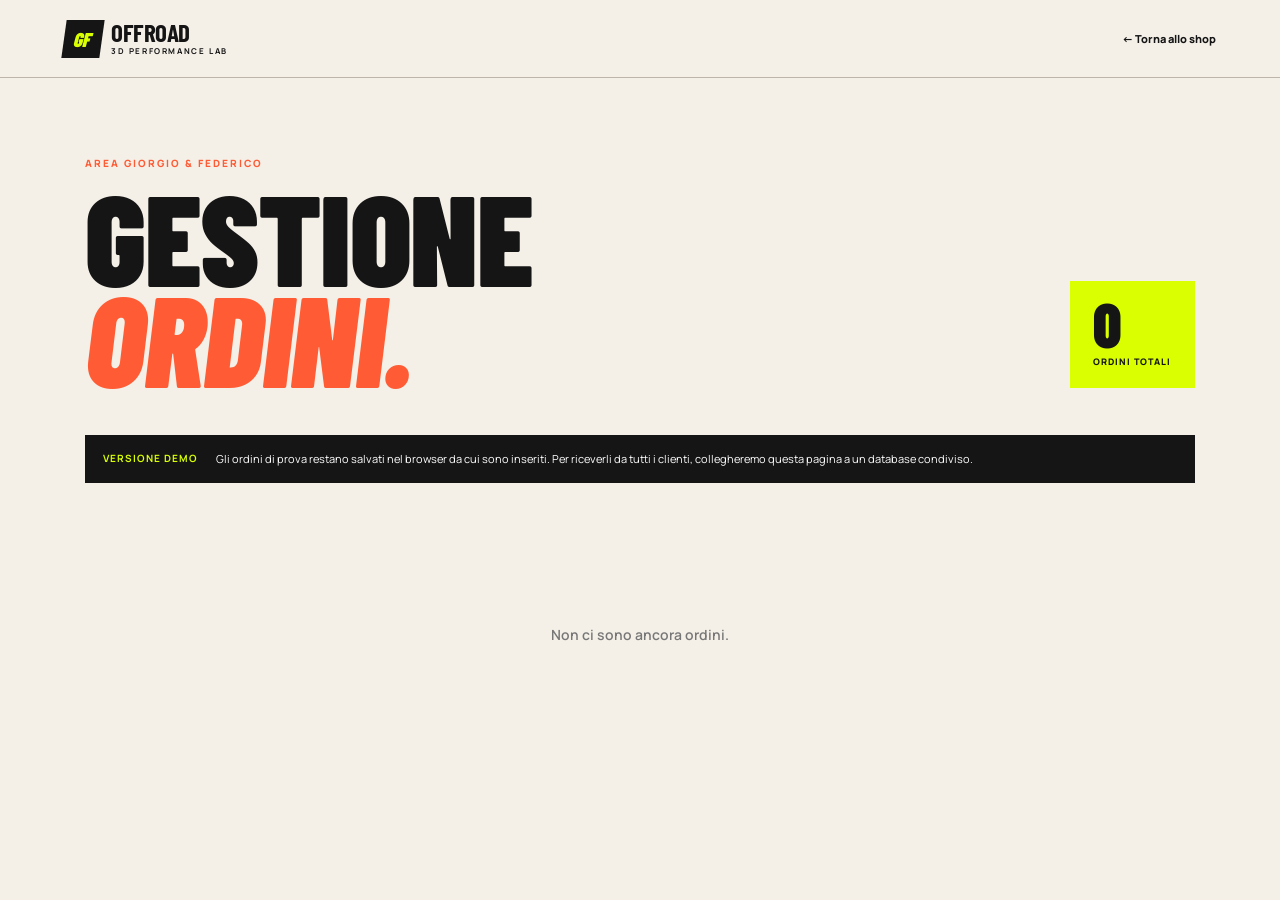
<file: gestione.html>
<!doctype html><html lang="it"><head><meta charset="UTF-8"><meta name="viewport" content="width=device-width,initial-scale=1.0"><title>GF Offroad Lab — Gestione ordini</title><link rel="preconnect" href="https://fonts.googleapis.com"><link rel="preconnect" href="https://fonts.gstatic.com" crossorigin><link href="https://fonts.googleapis.com/css2?family=Barlow+Condensed:ital,wght@0,600;0,700;0,800;0,900&family=Manrope:wght@400;500;600;700;800&display=swap" rel="stylesheet"><link rel="stylesheet" href="style.css"></head><body class="admin-body"><header class="header"><a class="brand" href="index.html"><span class="brand-mark">GF</span><span><b>OFFROAD</b><small>3D PERFORMANCE LAB</small></span></a><a class="back-shop" href="index.html">← Torna allo shop</a></header><main class="admin"><div class="admin-heading"><div><p class="eyebrow">AREA GIORGIO & FEDERICO</p><h1>GESTIONE<br><em>ORDINI.</em></h1></div><div class="admin-count"><span id="orderCount">0</span><small>ORDINI TOTALI</small></div></div><div class="admin-note"><b>VERSIONE DEMO</b><span>Gli ordini di prova restano salvati nel browser da cui sono inseriti. Per riceverli da tutti i clienti, collegheremo questa pagina a un database condiviso.</span></div><section id="orders" class="orders"><p class="empty">Non ci sono ancora ordini.</p></section></main><script src="gestione.js"></script></body></html>
</file>
<file: style.css>
:root{--ink:#151515;--sand:#e8e3da;--acid:#d9ff00;--orange:#ff5c35;--muted:#77716a}*{box-sizing:border-box}html{scroll-behavior:smooth}body{margin:0;background:var(--sand);color:var(--ink);font-family:Manrope,Arial,sans-serif}.header{height:78px;padding:0 clamp(20px,5vw,76px);display:flex;align-items:center;justify-content:space-between;border-bottom:1px solid #bbb5ac;position:relative;z-index:5}.brand{color:inherit;text-decoration:none;display:flex;align-items:center;gap:9px;font-family:'Barlow Condensed',sans-serif;line-height:.8}.brand-mark{display:grid;place-items:center;background:var(--ink);color:var(--acid);font-size:20px;font-weight:900;font-style:italic;width:38px;height:38px;transform:skew(-8deg)}.brand b{display:block;font-size:25px;letter-spacing:-.5px}.brand small{font:700 8px/1 Manrope,sans-serif;letter-spacing:1.6px}.header nav{display:flex;gap:30px}.header nav a,.cart-button{color:inherit;text-decoration:none;font-size:12px;font-weight:800;text-transform:uppercase;letter-spacing:.7px}.cart-button{border:0;background:var(--acid);padding:11px 17px;cursor:pointer}.cart-button span{background:var(--ink);color:white;border-radius:50%;padding:1px 6px;margin-left:4px}.hero{position:relative;min-height:590px;background:var(--ink);color:white;overflow:hidden;padding:clamp(70px,11vw,150px) clamp(20px,9vw,140px)}.hero-grid{position:absolute;inset:0;background:linear-gradient(90deg,transparent 49.85%,#313131 50%,transparent 50.15%),linear-gradient(#242424 1px,transparent 1px);background-size:100% 100%,100% 85px;opacity:.8}.hero:after{content:'';width:600px;height:600px;position:absolute;right:-220px;top:-260px;background:var(--acid);border-radius:50%;filter:blur(0);opacity:.9}.hero-copy{position:relative;z-index:1;max-width:700px}.eyebrow{font-size:10px;font-weight:800;letter-spacing:2px;margin:0 0 16px;color:var(--orange)}h1,h2{font-family:'Barlow Condensed',Impact,sans-serif;font-weight:900;line-height:.79;letter-spacing:-1.5px;margin:0}h1{font-size:clamp(70px,10.6vw,150px)}h1 em,h2 em{color:var(--acid);font-style:italic}.hero-text{font-size:15px;line-height:1.65;max-width:410px;margin:29px 0}.button{display:inline-flex;gap:19px;align-items:center;text-decoration:none;border:0;font-family:Manrope,sans-serif;font-weight:800;font-size:12px;cursor:pointer}.primary{background:var(--acid);padding:16px 20px;color:var(--ink)}.primary span{font-size:18px}.hero-card{position:absolute;z-index:2;right:clamp(20px,9vw,140px);bottom:52px;width:215px;height:260px;background:#f3eee5;color:var(--ink);padding:18px;display:flex;flex-direction:column;justify-content:space-between;transform:rotate(4deg);box-shadow:12px 14px 0 var(--orange)}.hero-card>span,.hero-card small{font-size:9px;font-weight:800;letter-spacing:1px}.hero-card strong{font:800 28px/.8 'Barlow Condensed';letter-spacing:-.4px}.plug-illustration{height:96px;display:flex;justify-content:center;align-items:center}.plug-illustration i{display:block;background:var(--orange);border:5px solid var(--ink);width:52px;height:63px;border-radius:17px 17px 8px 8px;transform:rotate(25deg);margin:-6px}.plug-illustration i:nth-child(2){background:var(--acid);transform:translateY(-15px) rotate(-8deg);z-index:2}.scroll-note{position:absolute;z-index:1;bottom:24px;left:clamp(20px,5vw,76px);font:800 9px Manrope;letter-spacing:1.8px;color:#aaa}.scroll-note span{font-size:20px;color:var(--acid);margin-left:8px}.marquee{background:var(--acid);overflow:hidden;white-space:nowrap;display:flex;align-items:center;justify-content:space-around;min-height:57px;font:900 25px 'Barlow Condensed';letter-spacing:.4px}.marquee i{font-style:normal;color:var(--orange)}.section{padding:105px clamp(20px,9vw,140px)}.section-heading{display:flex;justify-content:space-between;align-items:end;margin-bottom:47px}.section-heading h2,.why h2,.about h2,.faq h2{font-size:clamp(55px,6.3vw,88px)}.section-heading>p{max-width:330px;font-size:13px;line-height:1.7;color:#514d48}.product-grid{display:grid;grid-template-columns:repeat(3,1fr);gap:17px}.product{background:#f5f1e9;min-width:0}.product-visual{height:245px;display:grid;place-items:center;position:relative;overflow:hidden}.product-visual:after{content:attr(data-tag);position:absolute;top:14px;left:14px;font:800 9px Manrope;letter-spacing:1px;background:var(--ink);color:white;padding:6px 8px}.shape{width:130px;height:130px;background:var(--product);border:7px solid var(--ink);box-shadow:8px 8px 0 rgba(21,21,21,.14)}.shape.plug{border-radius:41% 41% 20% 20%;transform:rotate(27deg)}.shape.guard{width:157px;height:75px;border-radius:20px 55px 20px 55px;transform:rotate(-16deg)}.shape.hook{width:100px;height:105px;border-radius:50% 50% 16px 16px;transform:rotate(20deg)}.product-info{padding:19px}.product-info p{font-size:9px;font-weight:800;letter-spacing:1.2px;color:var(--muted);margin:0 0 5px}.product-info h3{font:800 27px/.9 'Barlow Condensed';margin:0}.product-bottom{display:flex;justify-content:space-between;align-items:center;margin-top:23px}.product-bottom b{font-size:14px}.add{background:transparent;border:1px solid var(--ink);font:800 10px Manrope;padding:8px 10px;cursor:pointer}.add:hover{background:var(--acid)}.why{display:grid;grid-template-columns:1fr 1fr;gap:clamp(35px,9vw,140px);background:var(--orange)}.why-visual{background:var(--ink);min-height:415px;color:var(--acid);padding:27px;display:flex;flex-direction:column;justify-content:space-between}.why-visual .number{font:900 clamp(150px,19vw,275px)/.72 'Barlow Condensed';letter-spacing:-12px;font-style:italic}.why-visual p{font:800 10px Manrope;letter-spacing:1.5px}.why-copy>p:not(.eyebrow){max-width:430px;font-size:14px;line-height:1.8;margin-top:30px}.features{display:flex;gap:28px;border-top:1px solid #8b2c16;margin-top:38px;padding-top:18px}.features div{display:grid;gap:7px}.features b{font:900 27px 'Barlow Condensed'}.features span{font-size:10px;font-weight:800;line-height:1.35;text-transform:uppercase}.about{background:var(--ink);color:#eee8de;text-align:center;padding-top:117px;padding-bottom:117px}.about .eyebrow{color:var(--acid)}.about>p:not(.eyebrow){font-size:15px;line-height:1.8;max-width:500px;margin:35px auto}.text-link{color:var(--acid);font-size:12px;font-weight:800;text-decoration:none;border-bottom:1px solid var(--acid);padding-bottom:7px}.text-link span{font-size:18px;margin-left:6px}.faq{display:grid;grid-template-columns:.7fr 1.3fr;gap:60px}.faq-list{border-top:1px solid #b8b2aa}.faq details{border-bottom:1px solid #b8b2aa;padding:20px 0}.faq summary{list-style:none;display:flex;justify-content:space-between;cursor:pointer;font:800 25px 'Barlow Condensed'}.faq summary::-webkit-details-marker{display:none}.faq summary span{color:var(--orange)}.faq details p{font-size:13px;line-height:1.7;color:#5d5852;max-width:540px;margin:14px 0 0}footer{background:var(--acid);padding:33px clamp(20px,5vw,76px);display:flex;justify-content:space-between;align-items:center}footer p,footer>a:not(.brand){font-size:10px;font-weight:800;letter-spacing:.5px;color:var(--ink)}.cart-panel{position:fixed;z-index:20;right:0;top:0;width:min(420px,100%);height:100dvh;background:#f6f1e8;transform:translateX(100%);transition:transform .25s ease;display:flex;flex-direction:column;padding:25px}.cart-panel.open{transform:translateX(0)}.overlay{position:fixed;inset:0;background:rgba(0,0,0,.5);z-index:15;opacity:0;pointer-events:none;transition:opacity .25s}.overlay.show{opacity:1;pointer-events:auto}.cart-header{display:flex;justify-content:space-between;border-bottom:2px solid var(--ink);padding-bottom:18px}.cart-header h2{font-size:43px}.cart-header button{border:0;background:transparent;font-size:32px;cursor:pointer}.cart-items{flex:1;overflow:auto}.empty{font:600 14px/1.7 Manrope;color:var(--muted);text-align:center;margin-top:80px}.cart-item{padding:18px 0;border-bottom:1px solid #c6c0b6;display:flex;gap:14px;align-items:center}.cart-dot{width:35px;height:35px;background:var(--product);border:2px solid var(--ink);border-radius:50%;flex:none}.cart-item h3{font:800 22px/.9 'Barlow Condensed';margin:0}.cart-item p{font-size:12px;margin:5px 0 0}.remove{margin-left:auto;border:0;background:none;font:800 10px Manrope;text-decoration:underline;cursor:pointer}.cart-footer{border-top:2px solid var(--ink);padding-top:18px}.cart-footer>div{display:flex;justify-content:space-between;font-size:13px;margin-bottom:15px}.checkout{width:100%;justify-content:space-between}.checkout:disabled{background:#bdb8b0;cursor:not-allowed}@media(max-width:760px){.header nav{display:none}.hero{min-height:630px;padding-top:94px}.hero-card{right:35px;bottom:70px;transform:scale(.8) rotate(4deg);transform-origin:bottom right}.hero:after{width:390px;height:390px;right:-170px;top:-80px}.section{padding:75px 22px}.section-heading,.why,.faq{display:block}.section-heading>p{margin-top:28px}.product-grid{grid-template-columns:1fr}.product-visual{height:210px}.why-visual{min-height:270px;margin-bottom:48px}.faq>div:first-child{margin-bottom:35px}footer{gap:20px;align-items:flex-start;flex-direction:column}.marquee{justify-content:flex-start;gap:20px;padding-left:20px}.hero-text{max-width:300px}}
</file>
